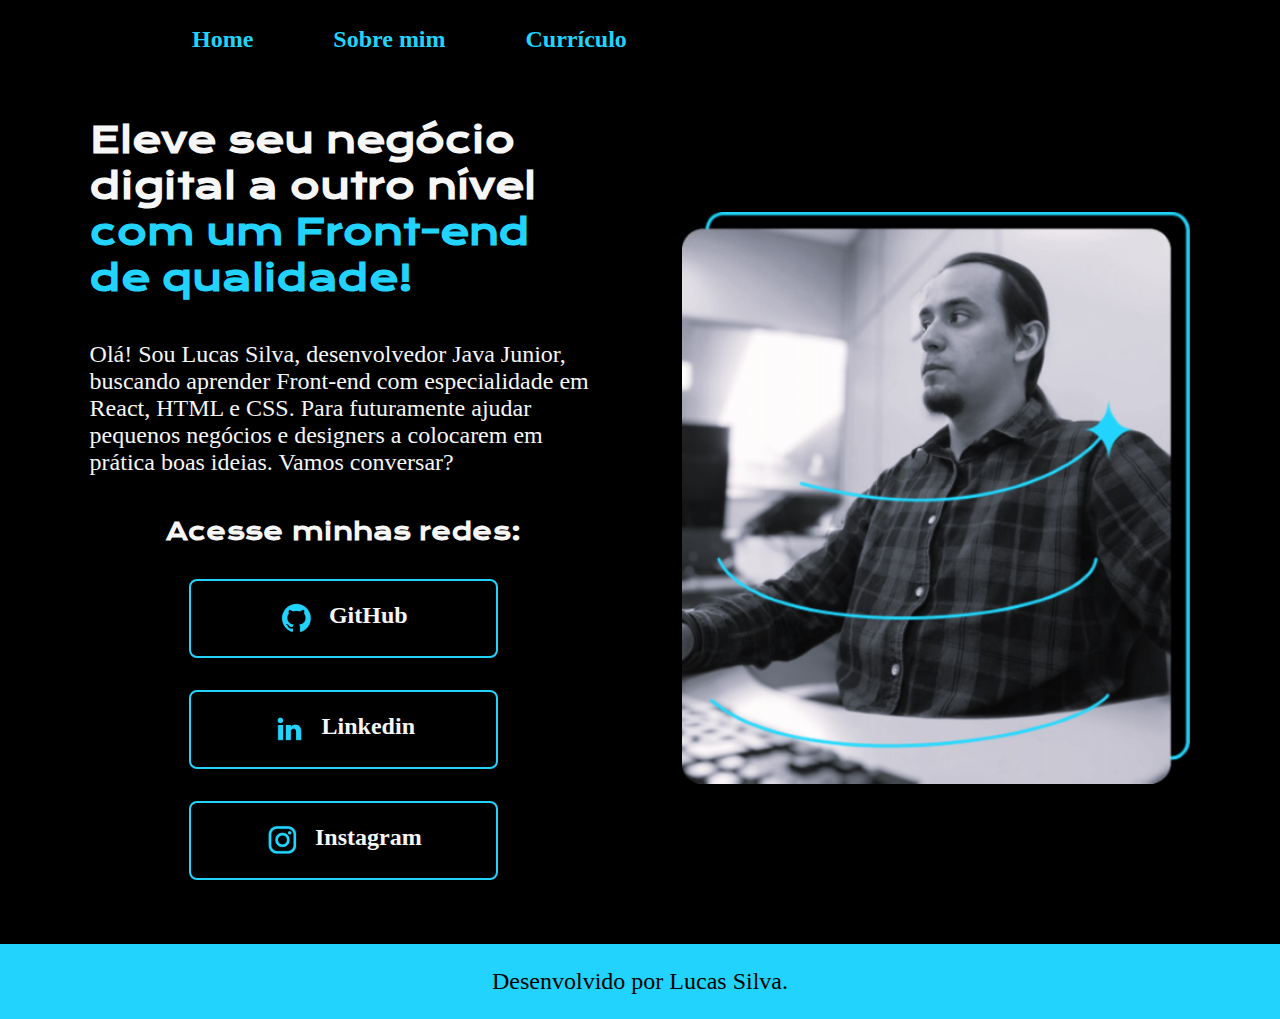
<file: index.html>
<!DOCTYPE html>
<html lang="pt-br">
<head>
    <meta charset="UTF-8">
    <meta http-equiv="X-UA-Compatible" content="IE=edge">
    <meta name="viewport" content="width=device-width, initial-scale=1.0">
    <title>Portfolio</title>
    <link rel="stylesheet" href="./styles/style.css">
</head>
<body>
    <header class="cabecalho">
        <nav class="cabecalho__menu">
            <a class="cabecalho__menu__link" href="index.html">Home</a>
            <a class="cabecalho__menu__link" href="about.html">Sobre mim</a>
            <a class="cabecalho__menu__link" href="curriculo.html">Currículo</a>
        </nav>
    </header>
    <main class="apresentacao">
        <section class="apresentacao__conteudo">
            <h1 class="apresentacao__conteudo__titulo">Eleve seu negócio digital a outro nível <strong class="titulo-destaque">com um Front-end de qualidade!</strong></h1>
            <p class="apresentacao__conteudo__texto">Olá! Sou Lucas Silva, desenvolvedor Java Junior, buscando aprender Front-end com especialidade em React, HTML e CSS. Para futuramente ajudar pequenos negócios e designers a colocarem em prática boas ideias. Vamos conversar?</p>
            <div class="apresentacao__links">
                <h2 class="apresentacao__links__subtitulo">Acesse minhas redes:</h2>
                <a class="apresentacao__links__navegacao" href="https://github.com/crlucassilva">
                    <img src="./assets/github.png">
                    GitHub
                </a>
                <a class="apresentacao__links__navegacao" href="https://www.linkedin.com/in/crlucassilva">
                    <img src="./assets/linkedin.png">
                    Linkedin
                </a>
                <a class="apresentacao__links__navegacao" href="https://www.instagram.com/crlucassilva/">
                    <img src="./assets/instagram.png">
                    Instagram
                </a>
            </div>
        </section>
        <img class="apresentacao__imagem" src="./assets/imagem.png" alt="Foto Programando">
    </main>
    <footer class="rodape">
        <p>Desenvolvido por Lucas Silva.</p>
    </footer>
</body>
</html>
</file>
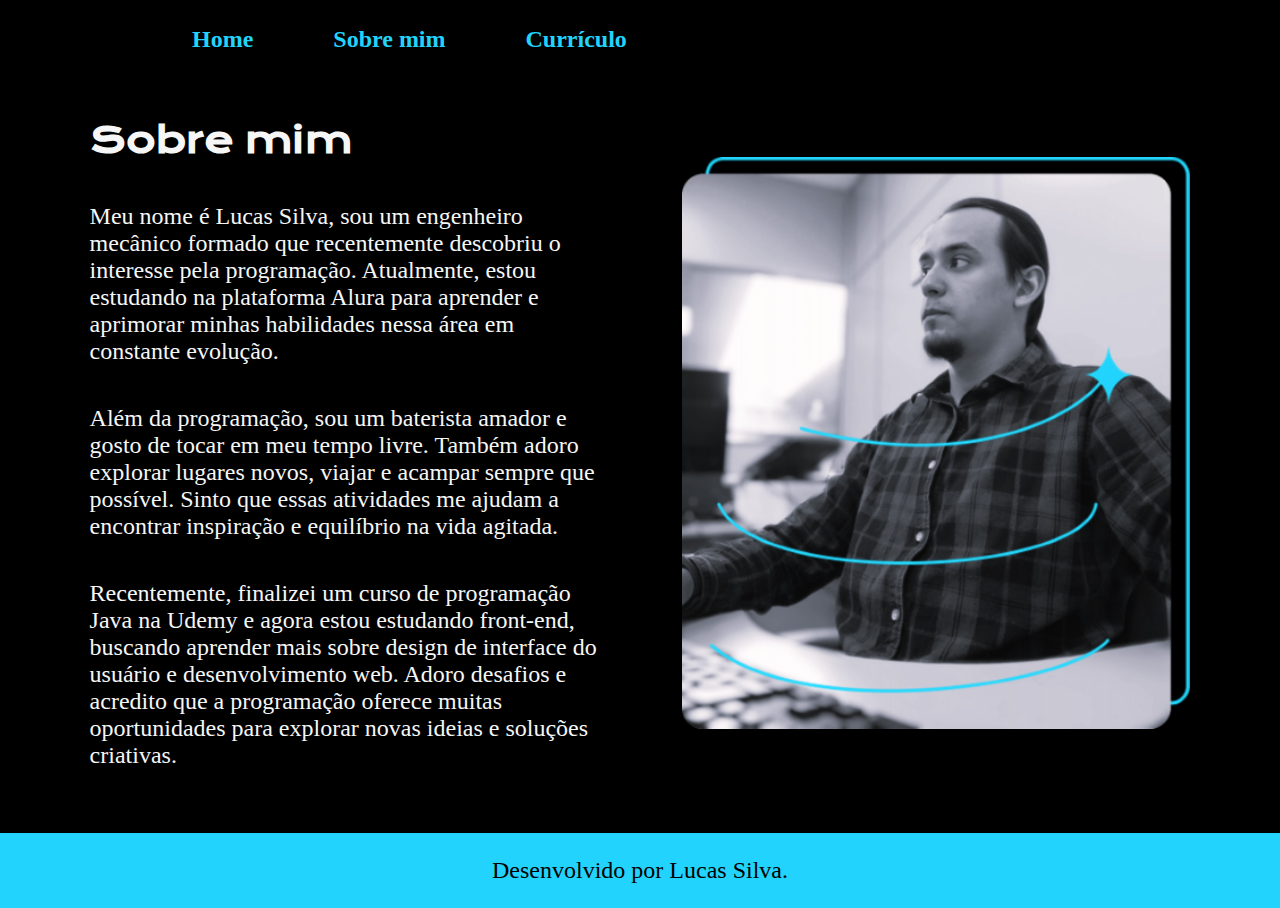
<file: about.html>
<!DOCTYPE html>
<html lang="pt-br">
<head>
    <meta charset="UTF-8">
    <meta http-equiv="X-UA-Compatible" content="IE=edge">
    <meta name="viewport" content="width=device-width, initial-scale=1.0">
    <title>Sobre mim</title>
    <link rel="stylesheet" href="./styles/style.css">
</head>
<body>
    <header class="cabecalho">
        <nav class="cabecalho__menu">
            <a class="cabecalho__menu__link" href="index.html">Home</a>
            <a class="cabecalho__menu__link" href="about.html">Sobre mim</a>
            <a class="cabecalho__menu__link" href="curriculo.html">Currículo</a>
        </nav>
    </header>

    <main class="apresentacao">
        <section class="apresentacao__conteudo">
            <h1 class="apresentacao__conteudo__titulo">Sobre mim</h1>
            <p class="apresentacao__conteudo__texto">Meu nome é Lucas Silva, sou um engenheiro mecânico formado que recentemente descobriu o interesse pela programação. Atualmente, estou estudando na plataforma Alura para aprender e aprimorar minhas habilidades nessa área em constante evolução.</p>
            <p class="apresentacao__conteudo__texto">Além da programação, sou um baterista amador e gosto de tocar em meu tempo livre. Também adoro explorar lugares novos, viajar e acampar sempre que possível. Sinto que essas atividades me ajudam a encontrar inspiração e equilíbrio na vida agitada.</p>
            <p class="apresentacao__conteudo__texto">Recentemente, finalizei um curso de programação Java na Udemy e agora estou estudando front-end, buscando aprender mais sobre design de interface do usuário e desenvolvimento web. Adoro desafios e acredito que a programação oferece muitas oportunidades para explorar novas ideias e soluções criativas. </p>
        </section>
        <img class="apresentacao__imagem" src="./assets/imagem.png" alt="Foto Programando">
    </main>

    <footer class="rodape">
        <p>Desenvolvido por Lucas Silva.</p>
    </footer>
</body>
</html>
</file>
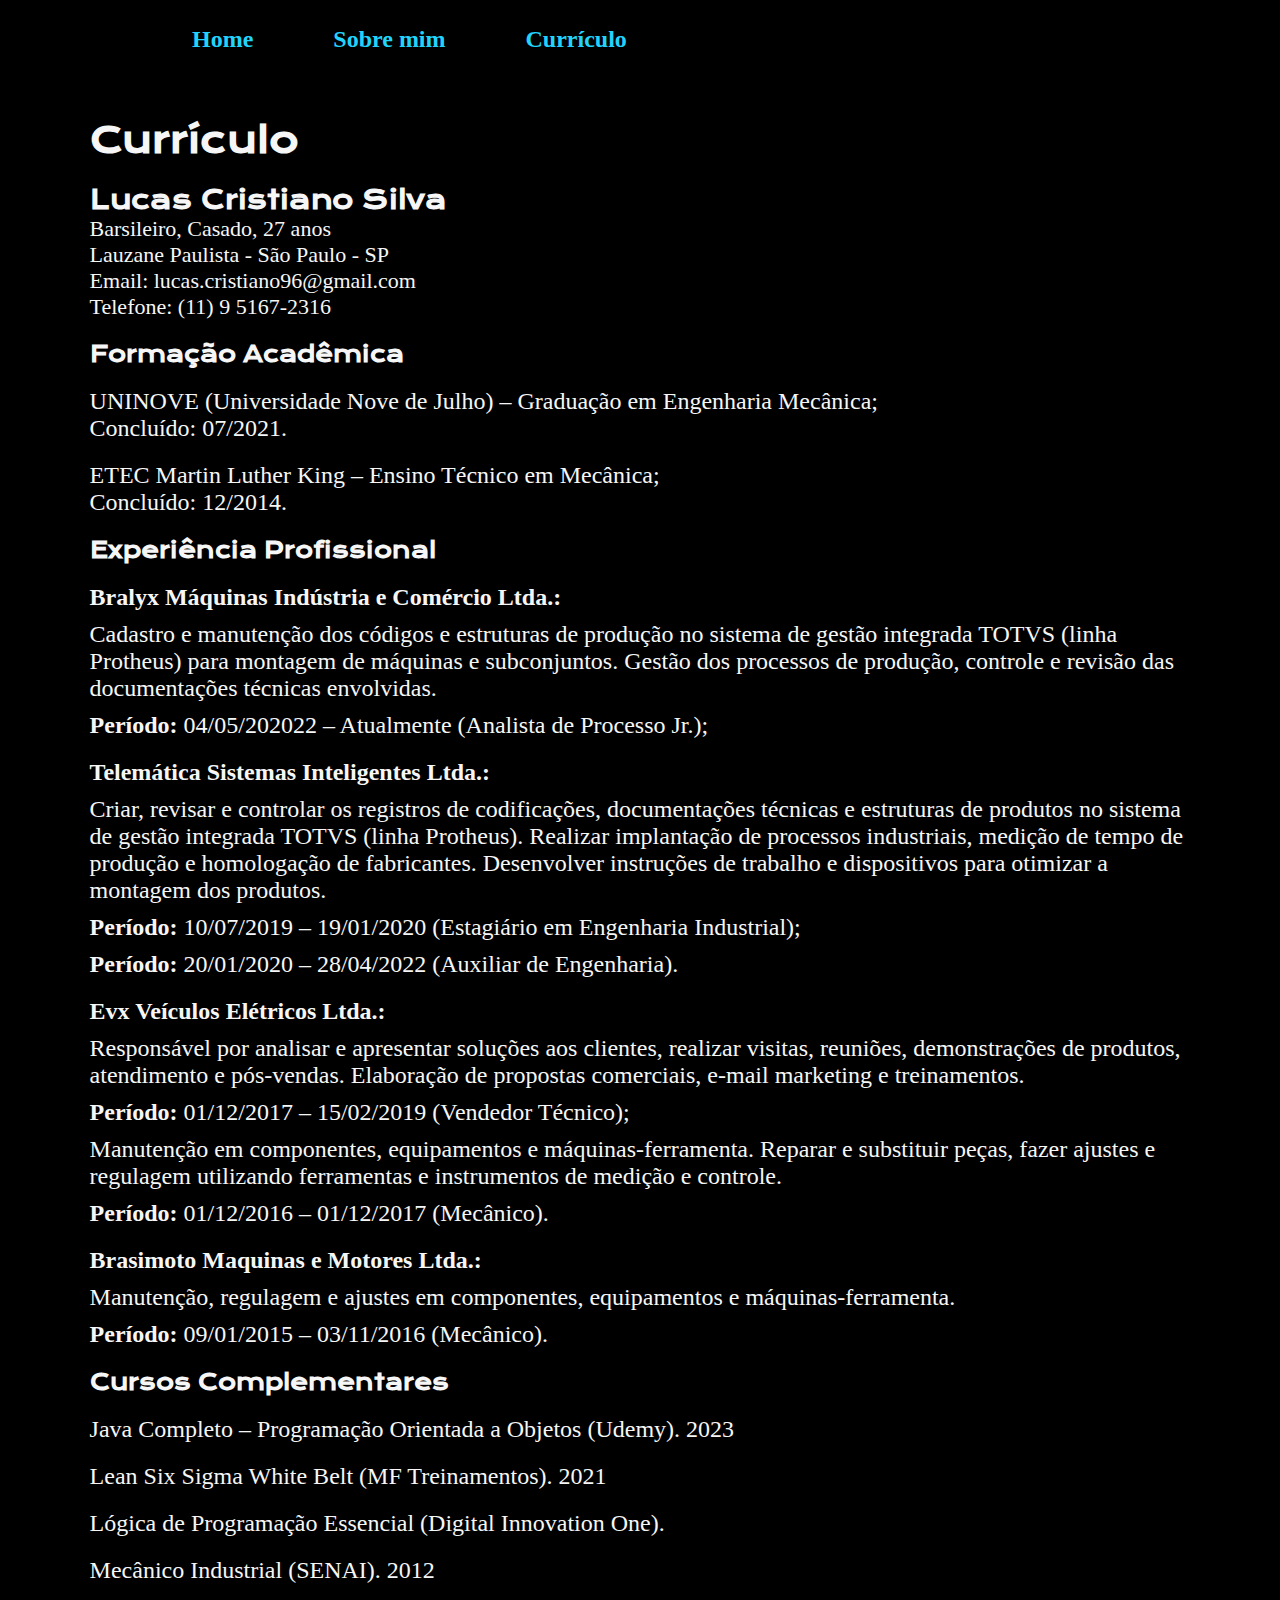
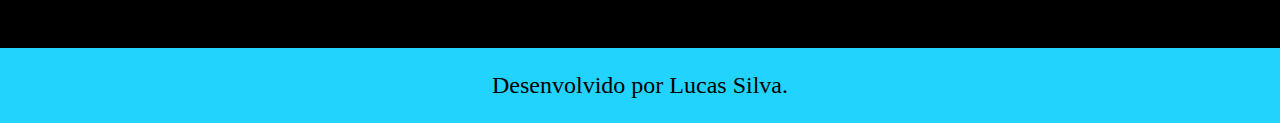
<file: curriculo.html>
<!DOCTYPE html>
<html lang="pt-br">
<head>
    <meta charset="UTF-8">
    <meta http-equiv="X-UA-Compatible" content="IE=edge">
    <meta name="viewport" content="width=device-width, initial-scale=1.0">
    <title>Curriculo</title>
    <link rel="stylesheet" href="./styles/style.css">
</head>
<body>
    <header class="cabecalho">
        <nav class="cabecalho__menu">
            <a class="cabecalho__menu__link" href="index.html">Home</a>
            <a class="cabecalho__menu__link" href="about.html">Sobre mim</a>
            <a class="cabecalho__menu__link" href="curriculo.html">Currículo</a>
        </nav>
    </header>
    <main class="curriculo">
        <section class="curriculo__conteudo">
            <h1 class="apresentacao__conteudo__titulo">Currículo</h1>
            <div>
                <h2 class="curriculo__conteudo__nome">Lucas Cristiano Silva</h2>
                <p class="curriculo__conteudo__breve">Barsileiro, Casado, 27 anos</p>
                <p class="curriculo__conteudo__breve">Lauzane Paulista - São Paulo - SP</p>
                <p class="curriculo__conteudo__breve">Email: lucas.cristiano96@gmail.com</p>
                <p class="curriculo__conteudo__breve">Telefone: (11) 9 5167-2316</p>
            </div>
            <h3 class="curriculo__conteudo__subtitulo">Formação Acadêmica</h3>
            <div>
                <p class="apresentacao__conteudo__texto">UNINOVE (Universidade Nove de Julho) – Graduação em Engenharia Mecânica;</p>
                <p class="apresentacao__conteudo__texto">Concluído: 07/2021.</p>
            </div>
            <div>
                <p class="apresentacao__conteudo__texto">ETEC Martin Luther King – Ensino Técnico em Mecânica;</p>
                <p class="apresentacao__conteudo__texto">Concluído: 12/2014.</p>
            </div>
            <h3 class="curriculo__conteudo__subtitulo">Experiência Profissional</h3>
            <div class="curriculo__conteudo__profissional">
                <p class="apresentacao__conteudo__texto"><Strong>Bralyx Máquinas Indústria e Comércio Ltda.:</Strong></p>
                <p class="apresentacao__conteudo__texto">Cadastro e manutenção dos códigos e estruturas de produção no sistema de gestão integrada TOTVS (linha Protheus) para montagem de máquinas e subconjuntos. Gestão dos processos de produção, controle e revisão das documentações técnicas envolvidas.</p>
                <p class="apresentacao__conteudo__texto"><strong>Período:</strong> 04/05/202022 – Atualmente (Analista de Processo Jr.);</p>
            </div>
            <div class="curriculo__conteudo__profissional">
                <p class="apresentacao__conteudo__texto"><Strong>Telemática Sistemas Inteligentes Ltda.:</Strong></p>
                <p class="apresentacao__conteudo__texto">Criar, revisar e controlar os registros de codificações, documentações técnicas e estruturas de produtos no sistema de gestão integrada TOTVS (linha Protheus). Realizar implantação de processos industriais, medição de tempo de produção e homologação de fabricantes. Desenvolver instruções de trabalho e dispositivos para otimizar a montagem dos produtos.</p>
                <p class="apresentacao__conteudo__texto"><strong>Período:</strong> 10/07/2019 – 19/01/2020 (Estagiário em Engenharia Industrial);</p>
                <p class="apresentacao__conteudo__texto"><strong>Período:</strong> 20/01/2020 – 28/04/2022 (Auxiliar de Engenharia).</p>
            </div>
            <div class="curriculo__conteudo__profissional">
                <p class="apresentacao__conteudo__texto"><Strong>Evx Veículos Elétricos Ltda.:</Strong></p>
                <p class="apresentacao__conteudo__texto">Responsável por analisar e apresentar soluções aos clientes, realizar visitas, reuniões, demonstrações de produtos, atendimento e pós-vendas. Elaboração de propostas comerciais, e-mail marketing e treinamentos.</p>
                <p class="apresentacao__conteudo__texto"><strong>Período:</strong> 01/12/2017 – 15/02/2019 (Vendedor Técnico);</p>
                <p class="apresentacao__conteudo__texto">Manutenção em componentes, equipamentos e máquinas-ferramenta. Reparar e substituir peças, fazer ajustes e regulagem utilizando ferramentas e instrumentos de medição e controle.</p>
                <p class="apresentacao__conteudo__texto"><strong>Período:</strong> 01/12/2016 – 01/12/2017 (Mecânico).</p>
            </div>
            <div class="curriculo__conteudo__profissional">
                <p class="apresentacao__conteudo__texto"><Strong>Brasimoto Maquinas e Motores Ltda.:</Strong></p>
                <p class="apresentacao__conteudo__texto">Manutenção, regulagem e ajustes em componentes, equipamentos e máquinas-ferramenta.</p>
                <p class="apresentacao__conteudo__texto"><strong>Período:</strong> 09/01/2015 – 03/11/2016 (Mecânico).</p>
            </div>
            <h3 class="curriculo__conteudo__subtitulo">Cursos Complementares</h3>
            <p class="apresentacao__conteudo__texto">Java Completo – Programação Orientada a Objetos (Udemy). 2023</p>
            <p class="apresentacao__conteudo__texto">Lean Six Sigma White Belt (MF Treinamentos). 2021</p>
            <p class="apresentacao__conteudo__texto">Lógica de Programação Essencial (Digital Innovation One).</p>
            <p class="apresentacao__conteudo__texto">Mecânico Industrial (SENAI). 2012</p>
        </section>
    </main>
    <footer class="rodape">
        <p>Desenvolvido por Lucas Silva.</p>
    </footer>
</body>
</html>
</file>
<file: styles/style.css>
@import url('https://fonts.googleapis.com/css2?family=Krona+One&family=Montserrat:wght@400;600&display=swap');

:root {
    --cor-primaria: #000000;
    --cor-secundaria: #f6f6f6;
    --cor-terciaria: #22D4FD;
    --cor-hover: #272727;
    --fonte-primaria: 'Krona One', sans-serif;
    --fonte-secundaria: 'Montserrat' sans-serif;
}

* {
    margin: 0;
    padding: 0;
}

body {
    box-sizing: border-box;
    background-color: var(--cor-primaria);
    color: var(--cor-secundaria);
}

.cabecalho {
    padding: 2% 0% 0% 15%;
}

.cabecalho__menu {
    display: flex;
    gap: 80px
}

.cabecalho__menu__link {
    font-family: var(--fonte-secundaria);
    font-size: 1.5rem;
    font-weight: 600;
    color: var(--cor-terciaria);
    text-decoration: none;
}

.cabecalho__menu__link:hover {
    color: #1287E6;
}

.apresentacao {
    padding: 5% 7%;
    display: flex;
    align-items: center;
    justify-content: space-between;
    gap: 84px;
}

.apresentacao__conteudo {
    width: 50%;
    display: flex;
    flex-direction: column;
    gap: 40px;
}

.titulo-destaque {
    color: var(--cor-terciaria);
}

.apresentacao__conteudo__titulo {
    font-size: 2.25rem;
    font-family: var(--fonte-primaria);
}

.curriculo__conteudo__profissional {
    display: flex;
    flex-direction: column;
    gap: 10px;
}
.apresentacao__conteudo__texto {
    font-size: 1.5rem;
    font-family: var(--fonte-secundaria);
}

.apresentacao__links {
    display: flex;
    flex-direction: column;
    justify-content: space-between;
    align-items: center;
    gap: 32px;
}

.apresentacao__links__subtitulo {
    font-family: var(--fonte-primaria);
    font-weight: 400px;
    font-size: 1.5rem;
}

.apresentacao__links__navegacao {
    display: flex;
    justify-content: center;
    gap: 16px;
    border: 2px solid var(--cor-terciaria);
    width: 60%;
    text-align: center;
    border-radius: 8px;
    font-size: 1.5rem;
    font-weight: 600;
    padding: 21.5px 0;
    text-decoration: none;
    color: var(--cor-secundaria);
    font-family: var(--fonte-secundaria);
}

.apresentacao__links__navegacao:hover {
    background-color: var(--cor-hover);
}

.apresentacao__imagem {
    width: 50%;
}

.rodape {
    color: var(--cor-primaria);
    background-color: var(--cor-terciaria);
    padding: 24px;
    text-align: center;
    font-family: var(--fonte-secundaria);
    font-size: 1.5rem;
    font-weight: 400;
}

.curriculo {
    padding: 5% 7%;;
}

.curriculo__conteudo{
    display: flex;
    gap: 20px;
    flex-direction: column;
}

.curriculo__conteudo__titulo {
    font-size: 2.25rem;
    font-family: var(--fonte-primaria);
}

.curriculo__conteudo__nome {
    font-size: 1.625rem;
    font-family: var(--fonte-primaria);
}

.curriculo__conteudo__breve {
    font-size: 1.375rem;
    font-family: var(--fonte-secundaria);
}

.curriculo__conteudo__subtitulo {
    font-size: 1.375rem;
    font-family: var(--fonte-primaria);
}

@media (max-width: 1200px) {
    .cabecalho {
        padding: 7%;        
    }

    .cabecalho__menu {
        justify-content: center;
        gap: 25px;
    }
    
    .apresentacao {
        flex-direction: column-reverse;
        padding: 5%;
        gap: 50px;
    }

    .apresentacao__conteudo {
        width: auto;
    }

    .apresentacao__conteudo__titulo {
        font-size: 1.75rem;
    }

    .apresentacao__imagem {
        width: 75%;
    }
}
</file>
